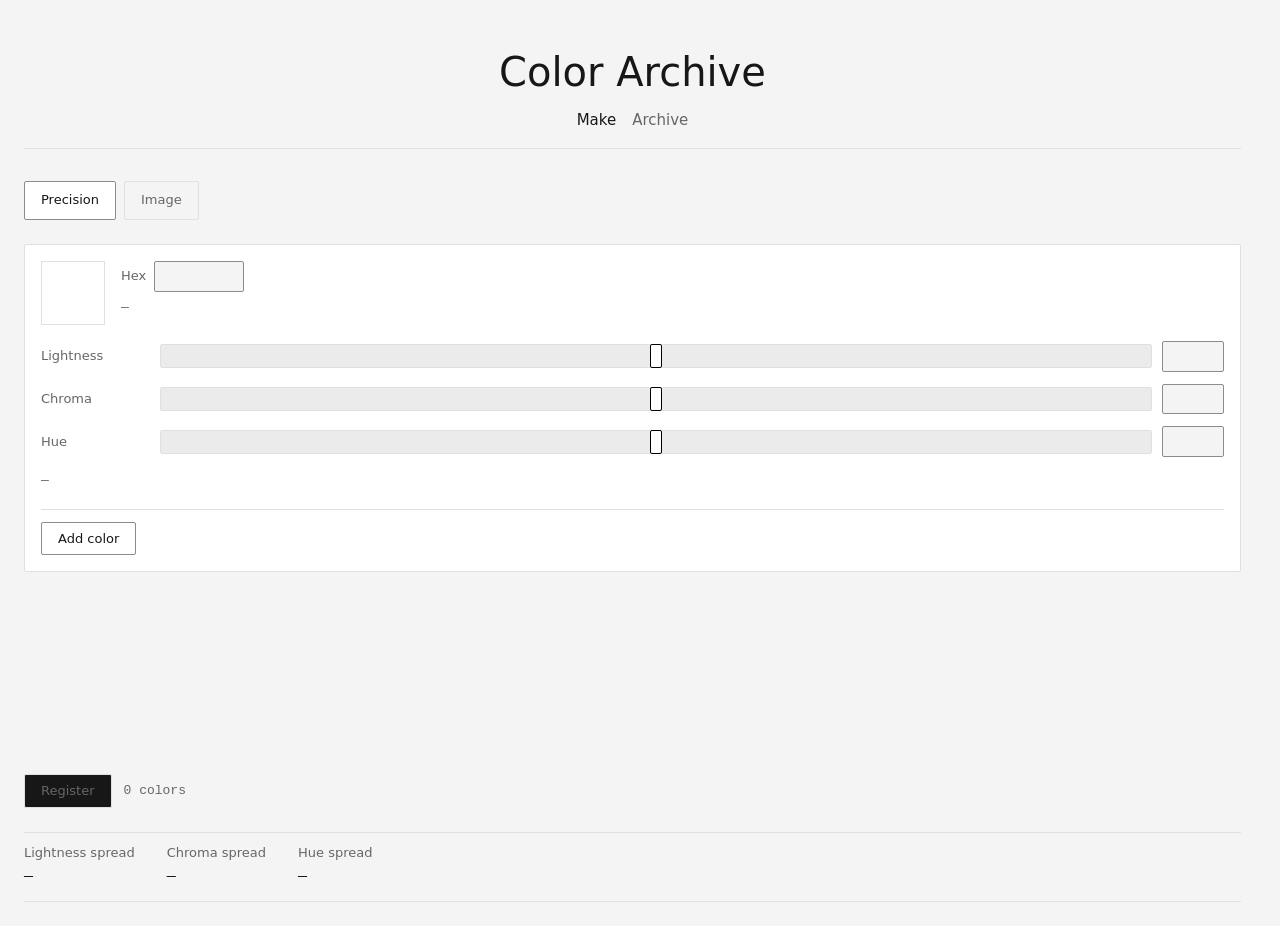
<file: index.html>
<!DOCTYPE html>
<html lang="en">
<head>
	<meta charset="utf-8">
	<meta name="viewport" content="width=device-width, initial-scale=1">

	<title>Make — Color Archive</title>

	<link rel="stylesheet" href="css/tokens.css">
	<link rel="stylesheet" href="css/base.css">
	<link rel="stylesheet" href="css/components.css">

	<!-- A classic script, deliberately not a module. Modules are blocked on
	     file://, so nothing that reports the problem can itself be a module —
	     the page would just stay blank. This one still runs there. -->
	<script>
		if (location.protocol === 'file:') {
			addEventListener('DOMContentLoaded', function () {
				document.body.insertAdjacentHTML('afterbegin',
					'<p class="banner">Opened straight from the file system, so none of ' +
					'the JavaScript ran \u2014 ES modules are blocked on file://. ' +
					'Right-click index.html in VS Code and choose <b>Open with Live Server</b>.</p>');
			});
		}
	</script>

	<script type="module" src="js/make.js"></script>
</head>

<body>

	<header class="topbar">
		<a class="brand" href="index.html">Color Archive</a>
		<nav class="nav">
			<a href="index.html" aria-current="page">Make</a>
			<a href="archive.html">Archive</a>
		</nav>
	</header>

	<main class="make">

		<!-- The screen reads top to bottom in the order the work happens:
		     choose where the color comes from, take one, and watch the palette
		     grow underneath. The tray used to sit above all of this, which put
		     the result before the thing that produces it and left the source
		     panels reading as an appendix to a palette that was still empty. -->

		<!-- ---------- modes: ways to get ONE color into the tray ----------
		     Not equal-weight tabs. Precision is the base surface; image is
		     called up briefly to fill a slot and then you come back. -->
		<div class="modes" role="group" aria-label="Color source">
			<button type="button" class="mode is-on" data-mode="picker" aria-pressed="true">Precision</button>
			<button type="button" class="mode" data-mode="image" aria-pressed="false">Image</button>
		</div>


		<!-- ---------- precision panel ---------- -->
		<section class="panel" id="pickerPanel">

			<div class="panel__preview">
				<div class="preview-swatch" id="preview"></div>
				<div class="panel__meta">
					<label class="field">
						<span class="label">Hex</span>
						<input class="input num" id="hex" type="text" spellcheck="false" size="9">
					</label>
					<p class="label num" id="oklchOut">—</p>
					<p class="label" id="editing"></p>
				</div>
			</div>

			<!-- OKLCh only. Sliders carry real color gradients: that is data
			     visualization, not UI color, so it is the one exception to
			     the achromatic rule. -->
			<div class="sliders">
				<div class="slider-row">
					<label class="label" for="sl">Lightness</label>
					<input class="slider" id="sl" type="range" min="0" max="1" step="0.001">
					<input class="input num input--sm" id="nl" type="number" min="0" max="1" step="0.001">
				</div>
				<div class="slider-row">
					<label class="label" for="sc">Chroma</label>
					<input class="slider" id="sc" type="range" min="0" max="0.37" step="0.001">
					<input class="input num input--sm" id="nc" type="number" min="0" max="0.37" step="0.001">
				</div>
				<div class="slider-row">
					<label class="label" for="sh">Hue</label>
					<input class="slider" id="sh" type="range" min="0" max="360" step="0.1">
					<input class="input num input--sm" id="nh" type="number" min="0" max="360" step="0.1">
				</div>
			</div>

			<div class="readouts">
				<p class="label num" id="contrast">—</p>
				<p class="label" id="gamut"></p>
			</div>

			<!-- Where the color was tuned is where it goes in. -->
			<div class="panel__actions">
				<button type="button" class="btn" id="add">Add color</button>
			</div>

		</section>


		<!-- ---------- image panel ----------
		     Filled in by js/extract.js when the mode is switched on.
		     The image is read in the browser and never uploaded or stored. -->
		<section class="panel is-hidden" id="imagePanel">
			<div class="file-row">
				<label class="btn" for="file">Choose photo</label>
				<input id="file" type="file" accept="image/*" capture="environment" class="visually-hidden">

				<!-- The one thing on this screen that has to be said rather
				     than found. Dropping a file leaves no mark on a page until
				     a file is already in the hand, so there is nothing to try:
				     without this line the whole gesture is invisible to anyone
				     who does not happen to guess at it. -->
				<span class="label">or drop one anywhere</span>

				<span class="label" id="fileHint">The photo stays in your browser. Nothing is uploaded.</span>
			</div>

			<div class="stage" id="stage">
				<canvas id="canvas"></canvas>
				<div class="candidates" id="candidates"></div>
				<canvas class="loupe" id="loupe" width="96" height="96"></canvas>
			</div>

			<!-- ---------- the same suggestions, off the photograph ----------
			     The rings mark where each color was found; these are what was
			     found. A color on a photograph is read through everything
			     around it, so the ring alone never quite tells you what you
			     are being offered — side by side and on a plain surface, it
			     does. Pressing either one takes the color. -->
			<div class="extracted" id="extracted" hidden>
				<p class="label">Suggested colors</p>
				<div class="extracted__row" id="extractedRow"></div>
			</div>
		</section>


		<!-- ---------- the tray: the palette being built ----------
		     Same unit width as a gallery card, so it grows one unit to the
		     right per color and already looks like what will hang on the wall.
		     No empty slots are drawn: six visible boxes read as homework.

		     Below the sources rather than above them: this is what they are
		     filling, and a color dropping in one row under the panel it came
		     from is the whole feedback that the press did anything. -->
		<section class="tray-area">
			<div class="tray" id="tray" aria-label="Palette being built"></div>

			<!-- Register lives here because it acts on the palette, not on a
			     color — and it is the last thing on the screen because it is the
			     last thing you do.

			     The count is the only standing text. What the tray is for, how a
			     color gets into it and how one comes out are all things the
			     controls themselves say by being pressed. The note beside it is
			     empty until a register fails, and says so here rather than
			     inside the precision panel, which is hidden half the time. -->
			<div class="tray-actions">
				<button type="button" class="btn btn--primary" id="register" disabled>Register</button>
				<span class="label num" id="trayCount">0 colors</span>
				<span class="label" id="registerNote" role="status"></span>
			</div>
		</section>


		<!-- ---------- spread: always visible, never collapsed ----------
		     Most of what makes a palette work is explained by these three
		     numbers, and no other tool shows them. Under the tray, because it
		     describes the tray. -->
		<section class="spread" id="spread">
			<div class="spread__item">
				<span class="label">Lightness spread</span>
				<span class="num" id="spreadL">—</span>
			</div>
			<div class="spread__item">
				<span class="label">Chroma spread</span>
				<span class="num" id="spreadC">—</span>
			</div>
			<div class="spread__item">
				<span class="label">Hue spread</span>
				<span class="num" id="spreadH">—</span>
			</div>

			<!-- The color just taken off a photograph, at the far end of the row
			     that describes the palette it landed in.

			     It used to have a row of its own under the image, which is a
			     whole band of the screen spent on one swatch and six characters.
			     This row was already half empty, and the two belong together
			     anyway: these numbers say what the palette is, and this says
			     what was last put into it.

			     Last rather than first, and pushed rather than placed. The three
			     numbers are always there and this comes and goes, so it takes
			     the slack at the right end and they never move under it.

			     A small chip now, not --lg. The large one was the only place a
			     picked color could be seen at any size; a press puts the color
			     straight into the tray these days, so what is needed here is a
			     mark saying which color, not a surface to judge it on. -->
			<div class="picked" id="picked" hidden>
				<span class="chip" id="pickedChip"></span>
				<div class="picked__meta">
					<span class="num" id="pickedHex"></span>
				</div>
			</div>
		</section>

	</main>

</body>
</html>
</file>
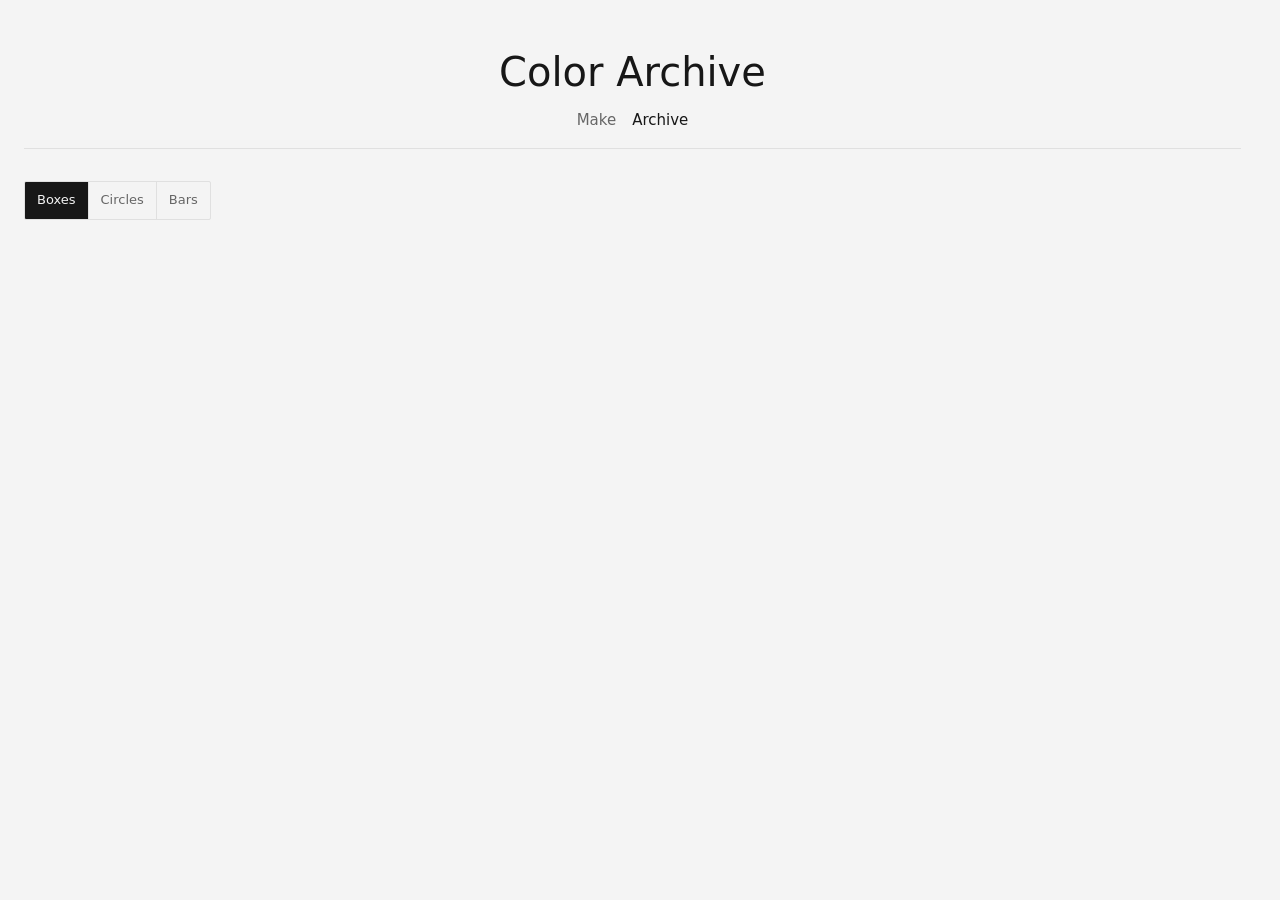
<file: archive.html>
<!DOCTYPE html>
<html lang="en">
<head>
	<meta charset="utf-8">
	<meta name="viewport" content="width=device-width, initial-scale=1">

	<title>Archive — Color Archive</title>

	<link rel="stylesheet" href="css/tokens.css">
	<link rel="stylesheet" href="css/base.css">
	<link rel="stylesheet" href="css/components.css">

	<!-- A classic script, deliberately not a module. Modules are blocked on
	     file://, so nothing that reports the problem can itself be a module —
	     the page would just stay blank. This one still runs there. -->
	<script>
		if (location.protocol === 'file:') {
			addEventListener('DOMContentLoaded', function () {
				document.body.insertAdjacentHTML('afterbegin',
					'<p class="banner">Opened straight from the file system, so none of ' +
					'the JavaScript ran \u2014 ES modules are blocked on file://. ' +
					'Right-click index.html in VS Code and choose <b>Open with Live Server</b>.</p>');
			});
		}
	</script>

	<script type="module" src="js/archive.js"></script>
</head>

<body>

	<header class="topbar">
		<a class="brand" href="index.html">Color Archive</a>
		<nav class="nav">
			<a href="index.html">Make</a>
			<a href="archive.html" aria-current="page">Archive</a>
		</nav>
	</header>

	<main>

		<div class="bar">
			<!-- Same palettes, three ways of looking. Not a filter: nothing is
			     hidden, so the archive never gets smaller by touching this. -->
			<div class="segmented" role="group" aria-label="View">
				<button type="button" class="seg" data-view="box" aria-pressed="true">Boxes</button>
				<button type="button" class="seg" data-view="circle" aria-pressed="false">Circles</button>
				<button type="button" class="seg" data-view="bar" aria-pressed="false">Bars</button>
			</div>

			<p class="label num" id="count" aria-live="polite"></p>
		</div>

		<div class="wall" id="wall"></div>

	</main>

</body>
</html>
</file>
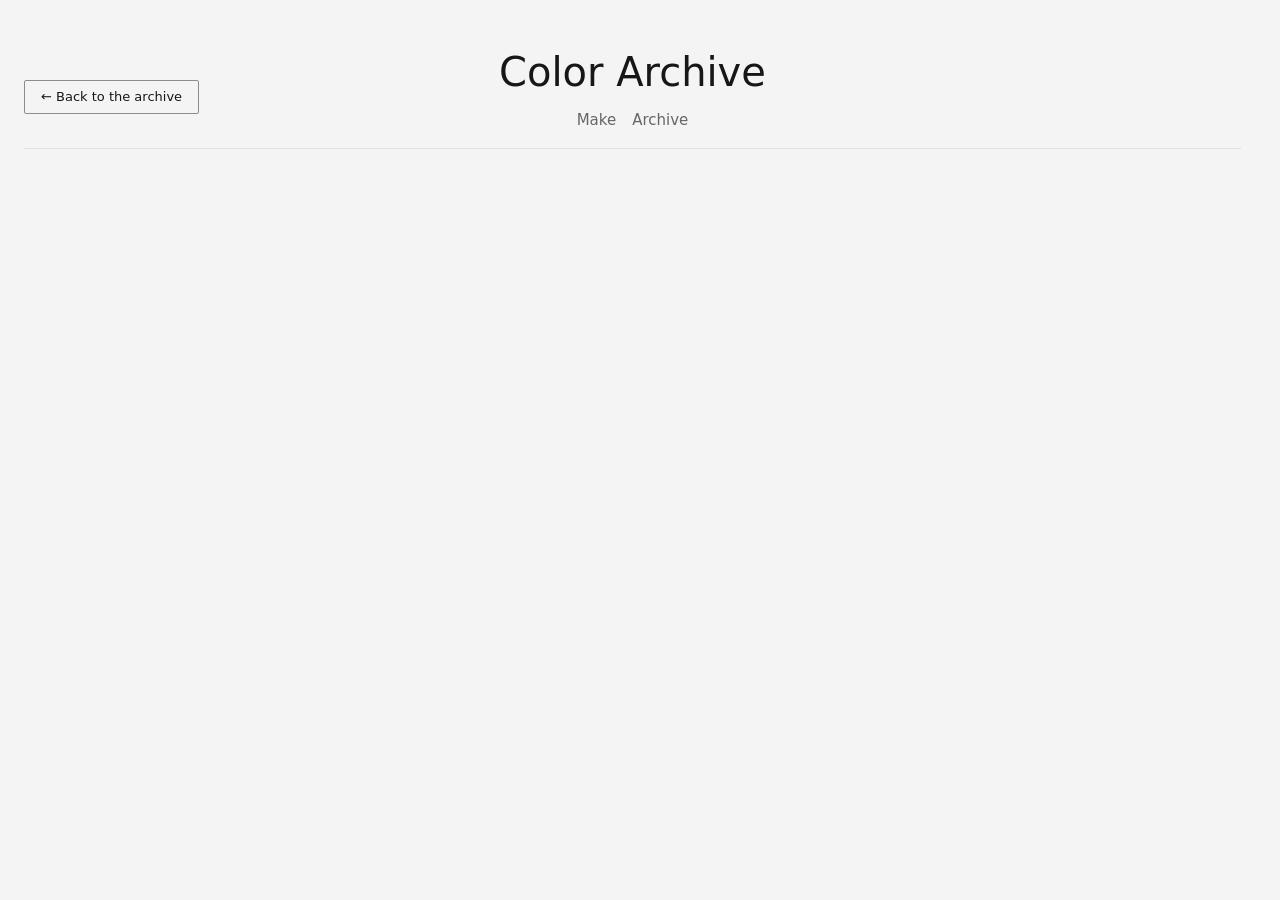
<file: palette.html>
<!DOCTYPE html>
<html lang="en">
<head>
	<meta charset="utf-8">
	<meta name="viewport" content="width=device-width, initial-scale=1">

	<title>Palette — Color Archive</title>

	<link rel="stylesheet" href="css/tokens.css">
	<link rel="stylesheet" href="css/base.css">
	<link rel="stylesheet" href="css/components.css">

	<!-- A classic script, deliberately not a module. Modules are blocked on
	     file://, so nothing that reports the problem can itself be a module —
	     the page would just stay blank. This one still runs there. -->
	<script>
		if (location.protocol === 'file:') {
			addEventListener('DOMContentLoaded', function () {
				document.body.insertAdjacentHTML('afterbegin',
					'<p class="banner">Opened straight from the file system, so none of ' +
					'the JavaScript ran \u2014 ES modules are blocked on file://. ' +
					'Right-click index.html in VS Code and choose <b>Open with Live Server</b>.</p>');
			});
		}
	</script>

	<script type="module" src="js/palette.js"></script>
</head>

<body>

	<header class="topbar">
		<a class="brand" href="index.html">Color Archive</a>

		<nav class="nav">
			<a href="index.html">Make</a>
			<a href="archive.html">Archive</a>
		</nav>

		<!-- A link, not history.back(): this page is arrived at from the
		     archive, from the make screen and from another palette's filter,
		     and going back should land in the archive from all three. Styled as
		     a control rather than a third nav item — it is the way out of this
		     page, not a third destination.

		     Held out of the masthead's own layout so the name and the
		     destinations stay centred on the page rather than centred on
		     whatever is left over beside this. -->
		<a class="btn back" href="archive.html">← Back to the archive</a>
	</header>

	<main class="detail" id="detail" hidden>

		<h1 class="title num" id="catalog">—</h1>

		<!-- Shown only when registering found this palette already catalogued
		     and sent the maker here instead of writing a second copy. -->
		<p class="label" id="twin" hidden>Already in the archive.</p>

		<!-- The palette and the one panel that takes the whole of it away, side
		     by side and centred as a pair. Everything in this row is the palette
		     itself; what its colors lead to is the panel below. -->
		<div class="detail-top">

			<!-- Shown large and stacked, so each color gets the full width
			     of the block. In small patches a color is contaminated by
			     its neighbours and reads as something it is not, so there
			     has to be a way to see it at size.

			     There is no list of hexes beside this any more. Every band
			     carries its own hex, RGB and CMYK, and opens far enough to
			     show them when the pointer reaches it — a value belongs to
			     a color, not to a row in a table next to it. -->
			<div class="palette-frame">

				<div class="bar-large" id="large"></div>

				<!-- The palette's own hexes, circling it. Decorative and
				     aria-hidden: it is the same handful of values repeated to
				     fill the track, and every one of them is already announced
				     by the band it came from. -->
				<div class="frame-track" id="track" aria-hidden="true"></div>

			</div>

			<!-- ---------- copy the whole palette ---------- -->
			<section class="panel">
				<p class="label">Copy the palette</p>
				<div class="copy-row">
					<button type="button" class="btn btn--quiet" data-format="array">Array</button>
					<button type="button" class="btn btn--quiet" data-format="css">CSS variables</button>
					<button type="button" class="btn btn--quiet" data-format="tailwind">Tailwind</button>
					<button type="button" class="btn btn--quiet" data-format="oklch">oklch()</button>
					<span class="label" id="copied" aria-live="polite"></span>
				</div>
				<pre class="code num" id="preview"></pre>

				<!-- ---------- copy one color ----------
				     The only place the three notations appear. The palette is
				     the picker: a band carries its hex and nothing else, and
				     choosing one brings its full reading here, where it stays
				     put and can be read without holding a pointer anywhere. -->
				<p class="label">Copy one color</p>
				<div class="code-grid num" id="single"></div>
			</section>

		</div>

		<!-- ---------- color filter: the heart of the product ----------
		     Always on the page, never revealed. Showing and hiding it made the
		     document jump the moment a color was clicked; standing waiting with
		     an invitation costs one panel of height and nothing moves. -->
		<section class="match-panel" id="matchPanel">

			<div class="bar">
				<div class="match-head">
					<span class="chip chip--lg is-hidden" id="matchChip"></span>
					<p class="label" id="matchCount"></p>
				</div>

				<label class="similarity">
					<span class="label">Similarity</span>
					<input type="range" id="threshold" class="slider slider--plain"
					       min="0" max="2" step="1" value="1">
					<span class="label num" id="thresholdLabel">default</span>
				</label>
			</div>

			<div class="wall" id="matches"></div>
		</section>

	</main>

	<p class="empty" id="missing" hidden>
		No palette with that id. <a href="archive.html">Back to the archive</a>.
	</p>

</body>
</html>
</file>
<file: css/tokens.css>
/* tokens.css — design system variables. No selectors but :root, no rules but custom properties. */

:root {
	/* achromatic — zero hue.
	 *
	 * The page is off-white rather than white, and a panel is white: a surface
	 * is always the lighter of the two, which is the same direction the dark
	 * theme lifts them. White is spent on the things that hold content instead
	 * of on the whole window.
	 *
	 * Still zero hue. A warm or cool white would put a tint behind every
	 * palette in the archive and quietly change how each one reads, and the
	 * only colored pixels here are supposed to be the user's. */
	--bg:            #f4f4f4;
	--surface:       #ffffff;
	--surface-sunk:  #ebebeb;
	/* Separates one area from another. Not a control boundary, so it is allowed
	   to be as quiet as it is — a panel is already told apart by being white in
	   front of the page. */
	--line:          #e0e0e0;

	/* The edge of a button or an input, which is a different job: it says where
	   a control begins, so WCAG asks 3:1 of it the way it asks 4.5 of text. The
	   old #c2c2c2 measured 1.78 and drew controls that were only really visible
	   by their labels. This clears 3 against the page and against a panel. */
	--line-strong:   #8c8c8c;

	/* 16.3 against the page, 17.9 against a panel. */
	--text:          #171717;

	/* Darker than it looks like it needs to be. Labels are 13px and sit on all
	   three surfaces, and at the old #757575 they measured 4.19 against the
	   page — passing on white but failing AA the moment the page stopped being
	   white. This clears 4.5 on page, panel and sunk alike. */
	--text-muted:    #666666;

	/* type */
	--font-ui:   ui-sans-serif, system-ui, -apple-system, "Segoe UI", sans-serif;
	--font-num:  "JetBrains Mono", ui-monospace, monospace;

	/* type scale — five sizes, two weights, no more.
	   --t5 has exactly one user: the name of the site. Everything else on every
	   screen is a label, a number or a title, and none of those is display type.
	   It is a token rather than a literal on .brand so the size still has a
	   place in the scale and can be answered for on a phone, below. */
	--t1: 11px;
	--t2: 13px;
	--t3: 15px;
	--t4: 20px;
	--t5: 40px;

	--w-regular: 400;
	--w-medium:  500;

	--lh-body:  1.6;
	--lh-label: 1.2;

	/* spacing — multiples of 4 only */
	--s1: 4px;  --s2: 8px;  --s3: 12px; --s4: 16px;
	--s5: 24px; --s6: 32px; --s7: 48px; --s8: 64px;

	/* corners */
	--r-swatch: 0;
	--r-ui:     2px;

	/* palette card unit width — one color is exactly one unit */
	--unit:        96px;

	/* The tray and the large view read this too, so a card, the thing being
	   built, and the thing on the detail page can never disagree in shape. */
	--card-height: 166px;

	/* page gutter; the mobile unit is derived from it */
	--page-pad: var(--s5);
}

/* On a phone a 6-color card must still fit, so the unit becomes a sixth of the
   usable width. Every ratio holds: a 2-color card is a third of a 6-color one,
   and a color is still exactly one unit wide. */
@media (max-width: 680px) {
	:root {
		--page-pad: var(--s4);
		--unit: calc((100vw - var(--s4) * 2) / 6);
		--card-height: 125px;

		/* Not because 40px overflows — measured, "Color Archive" comes to about
		   237px there and a 320px phone leaves 288 between the gutters. It fits,
		   and that is the problem: the name would span four fifths of the screen
		   and read as a banner rather than as the top of a page. At 32px it comes
		   to around 190 and the line still has air at both ends.

		   The only size in the scale that has to answer for the length of one
		   particular word, because it is the only one set as display type. */
		--t5: 32px;
	}
}

/* There is no dark theme. It is not an omission — the site is light whatever
   the system is set to, and on purpose.
 *
 * Everything here exists to let one palette be compared against another, and a
 * color does not survive the change: the same swatch reads lighter and more
 * saturated against #0d0d0d than against #f4f4f4, so two people looking at the
 * same catalog number were not seeing the same thing. A surround that follows
 * the viewer's operating system is a variable running through every judgement
 * the archive is for.
 *
 * White was the honest choice for that surround and this is one step off it,
 * far enough to let a panel be white in front of it and no further. */
</file>
<file: css/base.css>
/* base.css — reset, typography, page layout. Nothing component-specific. */

/* ---------- reset ---------- */

*,
*::before,
*::after {
	box-sizing: border-box;
}

body, h1, h2, h3, h4, p, figure, blockquote, dl, dd, ul, ol {
	margin: 0;
	padding: 0;
}

h1, h2, h3, h4 {
	font-size: inherit;
	font-weight: inherit;
}

ul, ol {
	list-style: none;
}

a {
	color: inherit;
	text-decoration: none;
}

img, canvas, svg {
	display: block;
	max-width: 100%;
}

button, input, select, textarea {
	font: inherit;
	color: inherit;
	background: none;
	border: 0;
	border-radius: 0;
}

button {
	cursor: pointer;
}


/* ---------- page ---------- */

html {
	/* Light, not "light dark". The tokens no longer follow the system, and left
	   at both this would hand the scrollbar, the similarity slider and every
	   other browser-drawn control to a dark operating system — dark furniture
	   on a light page. */
	color-scheme: light;
	-webkit-text-size-adjust: 100%;

	/* Keeps the scrollbar's width reserved whether or not one is showing. A
	   page that grows past the viewport otherwise narrows by the scrollbar
	   width the instant it does, and everything on screen jumps sideways. */
	scrollbar-gutter: stable;
}

body {
	background: var(--bg);
	color: var(--text);
	font-family: var(--font-ui);
	font-size: var(--t3);
	font-weight: var(--w-regular);
	line-height: var(--lh-body);
	padding: var(--page-pad);
}


/* ---------- type roles ---------- */

/* every number the user reads or compares: hex, OKLCh values, spread, catalog no. */
.num {
	font-family: var(--font-num);
	font-variant-numeric: tabular-nums;
}

.label {
	font-size: var(--t2);
	line-height: var(--lh-label);
	color: var(--text-muted);
}

.title {
	font-size: var(--t4);
	font-weight: var(--w-medium);
	line-height: var(--lh-label);
}


/* ---------- utilities ---------- */

/* Both of these need !important, and for the same reason: an author rule like
   `.panel { display: flex }` or `main { display: flex }` outranks the browser's
   own [hidden] rule and any later display value, so "hide this" would silently
   lose. Their entire job is to beat a component's display. */
.is-hidden,
[hidden] {
	display: none !important;
}

/* present to screen readers, absent on screen — used for the file input,
   which is triggered by its own <label> styled as a button */
.visually-hidden {
	position: absolute;
	width: 1px;
	height: 1px;
	margin: -1px;
	padding: 0;
	overflow: hidden;
	clip-path: inset(50%);
	white-space: nowrap;
}


/* ---------- quality floor ---------- */

:focus-visible {
	outline: 2px solid var(--text);
	outline-offset: 2px;
}

@media (prefers-reduced-motion: reduce) {
	*,
	*::before,
	*::after {
		animation-duration: 0.01ms !important;
		animation-iteration-count: 1 !important;
		transition-duration: 0.01ms !important;
		scroll-behavior: auto !important;
	}
}
</file>
<file: css/components.css>
/* components.css — cards, buttons, tray, panels.
 *
 * Two rules govern everything below:
 *
 *   No hue. Emphasis comes from inversion, state from lightness, weight,
 *   border and position. The only chromatic pixels are user data — swatches,
 *   chips, and the slider tracks, which are data visualization.
 *
 *   No shadows. Layers are separated with a 1px line. Where you see an inset
 *   ring it is a line drawn inside a color surface, not depth.
 */


/* ================= chrome ================= */

/* Configuration failures, stated on the page rather than only in the console.
   Weight and a heavy border carry the urgency — there is no red here, because
   a status color on this site would be a chromatic pixel that is not user data. */
.banner {
	padding: var(--s3) var(--s4);
	margin-bottom: var(--s5);

	font-size: var(--t2);
	font-weight: var(--w-medium);
	line-height: var(--lh-body);

	border: 2px solid var(--text);
	border-radius: var(--r-ui);
	background: var(--surface);
}

/* Stacked and centred: the name of the place, and under it the ways through
   it. A masthead rather than a toolbar — nothing here is a control, so nothing
   needs to sit where a hand expects a control to be, and the page below can
   start from the middle the way the palettes on it do. */
.topbar {
	position: relative;      /* the way out is placed against this */

	display: flex;
	flex-direction: column;
	align-items: center;
	gap: var(--s3);

	/* --s5, down from --s8. That 64px was doing the work of making a 20px name
	   read as a masthead rather than as the first line of the page; a 40px name
	   does that by itself, and the same gap under it then read as the title
	   having been pushed away from a window it was meant to sit at the top of.

	   With the page's own --page-pad above this, the name still begins 48px
	   down rather than against the edge. */
	padding-top: var(--s5);
	padding-bottom: var(--s4);

	margin-bottom: var(--s6);
	border-bottom: 1px solid var(--line);
}

/* --t5, and the only thing on the site set in it. At --t4 the name was merely
   the largest of several sizes in a row of text; at 40px it stops competing and
   becomes the masthead, which is what a name at the top of a page is for.

   The line-height is stated rather than inherited. Body copy runs at 1.6 to be
   read in paragraphs, and a single 40px word given 1.6 carries 24px of empty
   line box around it — most of the air above this name was inside the letters'
   own line, not in the padding above them, and no amount of trimming the
   masthead's padding would have reached it. */
.brand {
	font-size: var(--t5);
	font-weight: var(--w-medium);
	line-height: var(--lh-label);
}

/* --t3, well under the name now and one step over --t2. Under the title rather
   than tucked into a corner, the destinations are half of what the masthead is
   for, and 13px read as a footnote to it.

   The name leads by size alone at this point; the weight it keeps is what tells
   it from the title on a detail page, not from these. */
.nav {
	display: flex;
	gap: var(--s4);
	font-size: var(--t3);
	color: var(--text-muted);
}

/* The way out of the detail page, at the left edge of the masthead.
 *
 * Taken out of the flow rather than made the first item in it. The name and the
 * destinations are centred on the page, and anything sharing their line pushes
 * that centre off to one side — the title would sit wherever this button left
 * room for it, and move again the moment the wording changed.
 *
 * Lifted by --s2 so its middle sits on the line of the name rather than its
 * top edge, the button being the taller of the two. */
.back {
	position: absolute;
	left: 0;
	top: calc(var(--s8) - var(--s2));
}

/* Below this the button and the centred name would be reaching for the same
   space, so it stops holding the edge and takes a line of its own. */
@media (max-width: 680px) {
	.back {
		position: static;
		align-self: flex-start;
	}
}

/* the current page is stated by weight and color, never by an accent */
.nav a[aria-current='page'] {
	color: var(--text);
	font-weight: var(--w-medium);
}

.bar {
	display: flex;
	flex-wrap: wrap;
	gap: var(--s4);
	align-items: center;
	justify-content: space-between;
	margin-bottom: var(--s4);
}

main {
	display: flex;
	flex-direction: column;
	gap: var(--s6);
}


/* ================= wall and card ================= */

.wall {
	display: flex;
	flex-wrap: wrap;

	/* Cards carry no border — the color is the edge — so the blank between
	   them is the only thing telling one palette from the next. Two neighbours
	   ending and starting on similar colors have to read as two palettes on
	   nothing but this gap, which is why it is this large.

	   One value for all three views: the separation problem is identical in
	   each, and a per-view gap is one more pair of numbers to keep in step. */
	gap: var(--s7);

	/* pack rows to the top; without this, wrapped rows stretch to fill */
	align-content: flex-start;

	/* never justify-content: space-between — spreading cards would make width
	   stop meaning color count. The ragged right edge is the design. */
}

.card {
	display: flex;

	/* --n = color count, set per card. Width is the data. */
	width: calc(var(--n) * var(--unit));
	height: var(--card-height);

	/* Color count has no ceiling, so a palette can ask for more width than the
	   page has. Capping is the lesser loss: past this point a color is thinner
	   than a unit and width stops being countable, but the alternative is the
	   whole site scrolling sideways. */
	max-width: 100%;

	border-radius: var(--r-swatch);
	overflow: hidden;

	/* no border: the color is the edge */
}

/* One color is one unit. Every swatch grows by the same amount from a zero
   basis, so a card of n colors divides into n equal parts and a chip is the
   same width in a 2-color card as in a 6-color one. Width still means color
   count; nothing inside the card carries information of its own. */
.swatch {
	flex: 1 0 0;
	border-radius: var(--r-swatch);
	position: relative;      /* anchors the remove control in the tray */
}

/* Fills the swatch so the whole color area selects it, and stays transparent
   so it never covers the color it is standing on. */
.swatch__select {
	position: absolute;
	inset: 0;
	width: 100%;
	height: 100%;
	cursor: grab;

	/* pan-y hands vertical scrolling back to the browser while keeping
	   horizontal movement for the reorder. Without it a touch drag scrolls
	   the page instead of moving the color. */
	touch-action: pan-y;
}

.tray:active .swatch__select {
	cursor: grabbing;
}

/* Appears on hover in the top-right corner of the color it removes. Hidden by
   opacity rather than display so it stays reachable by keyboard — display:none
   would make it unfocusable, and :focus-within could then never fire. */
.swatch__remove {
	position: absolute;
	top: var(--s1);
	right: var(--s1);

	display: grid;
	place-items: center;
	width: var(--s5);
	height: var(--s5);

	font-size: var(--t2);
	line-height: 1;

	/* a control, not a color surface: 2px corners, and achromatic so it reads
	   on top of any color the user has chosen */
	background: var(--bg);
	color: var(--text);
	border: 1px solid var(--text);
	border-radius: var(--r-ui);

	opacity: 0;
	pointer-events: none;
}

.swatch:hover .swatch__remove,
.swatch__remove:focus-visible {
	opacity: 1;
	pointer-events: auto;
}


/* ---------- wall views ----------
 *
 * Three ways of drawing the SAME markup. Nothing below is produced by JS: the
 * card renderer emits one structure and the shape chosen for the site decides
 * how it reads, so switching views cannot drift from what is on the wall.
 *
 * Answered off the root element rather than off a class on the wall, because
 * the choice is no longer the wall's. Every wall on the site follows it — the
 * archive, and the palettes a color leads to on the detail page — and so does
 * everything else built out of the same shape.
 *
 * Boxes is the canonical view and the default. It is the only one where width
 * means color count, which is the premise the rest of the site is built on.
 * The other two set that premise aside on purpose — in them the count is read
 * off the number of circles or segments instead.
 */

/* --- circles: colors as overlapping dots --- */

[data-view='circle'] .wall {
	--dot: 144px;
}

[data-view='circle'] .card {
	width: auto;
	max-width: 100%;
	height: auto;
	overflow: visible;      /* the box view clips; circles must not be cut */
	align-items: center;

	/* Circles are a fixed size and do not shrink, so a long palette has to
	   wrap onto a second line rather than run off the page. */
	flex-wrap: wrap;
	row-gap: var(--s2);
}

[data-view='circle'] .wall .swatch {
	flex: none;
	width: var(--dot);
	height: var(--dot);
	border-radius: 50%;

	/* Each circle sits partly on the one before it. Later siblings paint on
	   top, so the overlap reads left to right in palette order.

	   No ring around the circles. A 1px stroke in the page background was
	   separating them, but on a dark theme that stroke is near-black, and at
	   every overlap it read as a slot of empty page cutting through the color.
	   Colors meet flush here like everywhere else; where two neighbours are
	   close enough to merge, that is the palette telling the truth. */
	margin-left: calc(var(--dot) * -0.3);
}

[data-view='circle'] .wall .swatch:first-child {
	margin-left: 0;
}

/* --- bars: one color per full-width line ---
 *
 * A palette is a stack of lines, one per color, meeting flush. Palettes are
 * told apart by the blank between them, not by any rule or border.
 *
 * Width is the same for everything here, so count is carried by height
 * instead: a 6-color palette is three times the block a 2-color one is. The
 * box view's premise, rotated ninety degrees.
 */

[data-view='bar'] .wall {
	--bar: 20px;

	flex-direction: column;
	flex-wrap: nowrap;      /* gap comes from .wall — it IS the separator here */
}

[data-view='bar'] .card {
	flex-direction: column;
	width: 100%;
	height: auto;
}

[data-view='bar'] .wall .swatch {
	flex: none;
	width: 100%;
	height: var(--bar);
}

@media (max-width: 680px) {
	/* A phone cannot take the desktop dot: with a 30% overlap a 6-color
	   palette spans 4.5 dots, so anything larger than this pushes the widest
	   palettes off-screen and the page scrolls sideways. Derived rather than
	   guessed, the same way --unit is on mobile. */
	[data-view='circle'] .wall { --dot: calc((100vw - var(--s4) * 2) / 4.5); }
	[data-view='bar'] .wall { --bar: 16px; }
}

/* Hover changes the cursor and nothing else. No lift, no scale: on a screen
   built for comparing colors, movement is interference. */

/* A selected swatch is marked with two inset hairlines, white then black, so
   the mark is legible on any color without introducing a hue of its own. */
.swatch.is-selected {
	box-shadow: inset 0 0 0 2px #fff, inset 0 0 0 4px #000;
}

.chip {
	display: inline-block;
	width: var(--s5);
	height: var(--s5);
	border-radius: var(--r-swatch);
	border: 1px solid var(--line);
	flex: none;
}

.chip--lg {
	width: var(--s7);
	height: var(--s7);
}

.empty {
	color: var(--text-muted);
	font-size: var(--t2);
	max-width: 46ch;
}

.empty a {
	color: var(--text);
	text-decoration: underline;
	text-underline-offset: 2px;
}


/* ================= controls ================= */

.btn {
	display: inline-block;
	padding: var(--s2) var(--s4);
	font-size: var(--t2);
	line-height: var(--lh-label);

	border: 1px solid var(--line-strong);
	border-radius: var(--r-ui);
	background: none;
	color: var(--text);
}

/* Emphasis by inversion, not by hue. */
.btn--primary {
	background: var(--text);
	color: var(--bg);
	border-color: var(--text);
}

.btn--quiet {
	border-color: var(--line);
	color: var(--text-muted);
}

/* Disabled reads as a weaker line and weaker text, not as reduced opacity —
   opacity fades a real color into a fake one. */
.btn:disabled {
	color: var(--text-muted);
	border-color: var(--line);
	cursor: not-allowed;
}

.segmented {
	display: flex;
	border: 1px solid var(--line);
	border-radius: var(--r-ui);
	overflow: hidden;
}

.seg {
	padding: var(--s2) var(--s3);
	font-size: var(--t2);
	color: var(--text-muted);
	border-right: 1px solid var(--line);
}

.seg:last-child {
	border-right: 0;
}

.seg[aria-pressed='true'] {
	background: var(--text);
	color: var(--bg);
}

.input {
	padding: var(--s1) var(--s2);
	border: 1px solid var(--line-strong);
	border-radius: var(--r-ui);
	background: var(--bg);
	font-size: var(--t2);
}

.input--sm {
	width: 8ch;
	text-align: right;
}


/* ---------- sliders ----------
   The track carries a real color gradient, painted inline by make.js. That is
   data visualization — it shows the consequence of moving the handle — so it
   is the one place chromatic pixels are not user data. The handle itself stays
   achromatic: a white bar outlined in black, legible over any track color. */

.slider {
	appearance: none;
	-webkit-appearance: none;
	width: 100%;
	height: var(--s5);

	border: 1px solid var(--line);
	border-radius: var(--r-ui);
	background: var(--surface-sunk);
	cursor: pointer;
}

.slider--plain {
	height: var(--s4);
}

.slider::-webkit-slider-thumb {
	appearance: none;
	-webkit-appearance: none;
	width: var(--s3);
	height: var(--s5);
	background: #fff;
	border: 1px solid #000;
	border-radius: var(--r-ui);
}

.slider::-moz-range-thumb {
	width: var(--s3);
	height: var(--s5);
	background: #fff;
	border: 1px solid #000;
	border-radius: var(--r-ui);
}

.slider--plain::-webkit-slider-thumb { height: var(--s4); }
.slider--plain::-moz-range-thumb { height: var(--s4); }


/* ================= panels ================= */

.panel {
	display: flex;
	flex-direction: column;
	gap: var(--s4);

	padding: var(--s4);
	border: 1px solid var(--line);
	border-radius: var(--r-ui);
	background: var(--surface);
}

.panel__preview {
	display: flex;
	gap: var(--s4);
	align-items: flex-start;
}

.preview-swatch {
	width: var(--s8);
	height: var(--s8);
	border-radius: var(--r-swatch);
	border: 1px solid var(--line);
	flex: none;
}

.panel__meta {
	display: flex;
	flex-direction: column;
	gap: var(--s2);
}

.field {
	display: flex;
	gap: var(--s2);
	align-items: center;
}

/* A label-and-input pair with its submit button on the same line, wrapping
   together on narrow screens rather than stranding the button. */
.field-row {
	display: flex;
	gap: var(--s3);
	align-items: center;
	flex-wrap: wrap;
}

.sliders {
	display: flex;
	flex-direction: column;
	gap: var(--s3);
}

.slider-row {
	display: grid;
	grid-template-columns: 7em 1fr auto;
	gap: var(--s3);
	align-items: center;
}

.readouts {
	display: flex;
	flex-direction: column;
	gap: var(--s1);
}

/* The commit row of a panel. Both modes end this way, so Add is always the
   last thing under the controls that produced the color. */
.panel__actions {
	display: flex;
	gap: var(--s3);
	align-items: center;
	flex-wrap: wrap;

	padding-top: var(--s3);
	border-top: 1px solid var(--line);
}


/* ================= make screen ================= */

.make {
	gap: var(--s5);
}

.tray-area {
	display: flex;
	flex-direction: column;
	gap: var(--s3);
	align-items: flex-start;
}

/* Same unit and height as a gallery card, so what is in the tray is literally
   what will hang on the wall. One of only two animations in the project: the
   tray grows one unit to the right as a color is added. */
.tray {
	display: flex;
	width: calc(var(--n) * var(--unit));
	max-width: 100%;         /* same cap as a card, for the same reason */
	height: var(--card-height);
	border-radius: var(--r-swatch);
	overflow: hidden;

	transition: width 120ms ease-out;
}

/* Wraps, because #registerNote can carry a whole sentence when a register
   fails. Unwrapped, that sentence pushed the row past the page on a phone and
   the message that was meant to be read went off the right edge. */
.tray-actions {
	display: flex;
	gap: var(--s3);
	align-items: center;
	flex-wrap: wrap;
}

/* Always visible. Most of what makes a palette work is explained by these
   three numbers, and no other tool shows them, so they are never collapsed. */
.spread {
	display: flex;
	flex-wrap: wrap;
	gap: var(--s6);

	padding: var(--s3) 0;
	border-block: 1px solid var(--line);
}

.spread__item {
	display: flex;
	flex-direction: column;
	gap: var(--s1);
}

/* Modes are not equal-weight tabs: precision is the base surface and the
   others are called up briefly, so the off state stays quiet. */
.modes {
	display: flex;
	gap: var(--s2);
}

.mode {
	padding: var(--s2) var(--s4);
	font-size: var(--t2);
	color: var(--text-muted);
	border: 1px solid var(--line);
	border-radius: var(--r-ui);
}

.mode.is-on {
	color: var(--text);
	font-weight: var(--w-medium);
	border-color: var(--line-strong);
	background: var(--surface);
}

/* ================= image mode ================= */

.file-row {
	display: flex;
	gap: var(--s3);
	align-items: center;
	flex-wrap: wrap;
}

/* The stage must be exactly as wide as the canvas, or the percentage-positioned
   overlay spreads across empty space beside the image.

   `display: inline-block` does NOT do it here: #imagePanel is a flex container,
   and flex blockifies its children, so the value is thrown away. What actually
   shrinks a flex item to its content is align-self — the default is stretch,
   which is what was filling the column.

   The border lives here, not on the canvas: an absolutely positioned child
   resolves against the PADDING box, so with the border on the stage the overlay
   starts where the image pixels start. On the canvas it would offset every
   point by the border width. */
/* While a file is being carried over the page. No overlay and no instructions:
   a line drawn round the screen for as long as something is actually in the
   hand says the page will take it, and says nothing at any other time.

   Offset by less than the page gutter, so the line has room to sit outside the
   content without being cut off at the edge of the window. */
.make.is-dropping {
	outline: 2px solid var(--text);
	outline-offset: var(--s3);
}

.stage {
	position: relative;
	display: none;
	align-self: center;
	width: fit-content;
	max-width: 100%;
	line-height: 0;          /* kills the inline-gap under the canvas */
	border: 1px solid var(--line);
}

.stage.has-image {
	display: block;
}

/* Capped on height as well as width. Width alone leaves a tall photograph at
   the full height of the canvas behind it — up to MAX_EDGE, which is 900px —
   and the picker, the tray and everything else on the screen ends up below the
   fold of a portrait snapshot.

   Four card-heights rather than a literal, so the stage stays in proportion
   with the rest of the site and comes down with it on a phone. Both maxima on
   a replaced element keep the aspect ratio, so the width follows on its own,
   and the overlay is measured off the canvas by a ResizeObserver — see
   syncOverlay() in extract.js — so the marks follow too. */
.stage canvas#canvas {
	display: block;
	max-width: 100%;
	max-height: calc(var(--card-height) * 4);
	height: auto;
	cursor: crosshair;
}

/* Size comes from JS, measured off the canvas itself — see syncOverlay() in
   extract.js. Anchoring to the canvas rather than to the stage means no
   ancestor's layout can knock the markers out of alignment again. */
.candidates {
	position: absolute;
	top: 0;
	left: 0;
	pointer-events: none;
}

/* A hint layer, not a button: these mark where a color could come from and
   wait. The ring is white over black so it reads on any photo. */
.candidate {
	position: absolute;
	width: var(--s5);
	height: var(--s5);
	transform: translate(-50%, -50%);

	border: 2px solid #fff;
	border-radius: 50%;
	box-shadow: 0 0 0 1px #000;
	pointer-events: auto;
}

/* The taken one reads as taken: it grows, and the ring inverts to black over
   white. Size and inversion, no hue — the dot's fill is the color itself and
   must not compete with a state color. */
.candidate.is-picked {
	width: var(--s6);
	height: var(--s6);
	border-color: #000;
	box-shadow: 0 0 0 2px #fff;
}

/* Where the color actually came from. A crosshair rather than a filled dot,
   because a filled mark would cover the pixels it is pointing at. */
.pick-marker {
	position: absolute;
	width: var(--s6);
	height: var(--s6);
	transform: translate(-50%, -50%);
	pointer-events: none;

	background:
		linear-gradient(#fff, #fff) center / 100% 1px no-repeat,
		linear-gradient(#fff, #fff) center / 1px 100% no-repeat;
	outline: 1px solid #000;
	outline-offset: -1px;
}

/* The suggestions lifted off the photograph. Centred on the stage, so the row
   reads as belonging to the image above it rather than to the panel. */
.extracted {
	display: flex;
	flex-direction: column;
	gap: var(--s2);
	align-self: center;
	max-width: 100%;
}

.extracted__row {
	display: flex;
	flex-wrap: wrap;
	gap: var(--s2);
}

/* A wide, shallow band, where the marks on the image are round. The ring says
   where; this says what — and a flat run of the color on a plain surface is
   the only way to see it without the photograph underneath arguing with it.

   Two units wide and half a card tall — both taken from the grid the archive
   is drawn on, so they grow and shrink with everything else rather than being
   two numbers of their own.

   Big enough to be judged, which is the whole reason they were lifted off the
   photograph. A color read in a thin strip is read mostly through whatever it
   is next to; given some area it starts to be itself, and the choice between
   these seven stops being a guess.

   Still wider than it is tall. Height is what the tray and the cards use to
   mean a palette, and these are candidates for one rather than one yet. */
.extract {
	width: calc(var(--unit) * 2);
	height: calc(var(--card-height) / 2);
	border: 1px solid var(--line);
}

/* Taken. Two inset hairlines, white then black — the same mark a chosen color
   carries everywhere else on the site, legible on any color and bringing no
   hue of its own, and now at the same weight as everywhere else: the band has
   the depth to hold it. */
.extract.is-picked {
	box-shadow: inset 0 0 0 2px #fff, inset 0 0 0 4px #000;
}

/* --- the suggestions, in the shape the site is in ---
 *
 * The rings on the photograph stay rings whatever is chosen: they are pins in a
 * map, not colors. What changes is the row underneath, which is the colors.
 *
 * Boxes are the resting form and are written above.
 */

/* Circles, lying on each other the way a palette does on the wall. No ring
   around them, for the same reason there is none there: a stroke in the page
   colour cuts a slot of empty page through wherever two meet. */
[data-view='circle'] .extract {
	width: calc(var(--card-height) / 2);     /* as wide as it is tall */
	border: 0;
	border-radius: 50%;
	margin-left: calc(var(--card-height) / 2 * -0.3);
}

[data-view='circle'] .extract:first-child {
	margin-left: 0;
}

[data-view='circle'] .extracted__row {
	gap: 0;                                  /* the overlap is the spacing */
}

/* One length of color across the panel, not seven samples in a row. The pieces
   still exist — each is what takes its own color when pressed — but they meet
   without a gap and each is painted as the blend into the next, so what is
   there to see is a bar and what is there to press is still a color.
 *
 * nowrap because a bar that wraps is two bars. Each piece gives up its width
 * and shares the row instead, so seven or two, the bar is the same length. */
[data-view='bar'] .extracted {
	align-self: stretch;
}

[data-view='bar'] .extracted__row {
	flex-wrap: nowrap;
	gap: 0;
}

[data-view='bar'] .extract {
	flex: 1 1 0;
	width: auto;
	min-width: 0;
	border: 0;
}

/* Sits at the end of the .spread row now, not in a band of its own under the
   image, so the rule that separated it from the panel above goes with it — the
   row already has a border on each side and a second one inside it would cut
   the row in two.

   margin-left: auto is what keeps the three spread numbers still. Laid out
   normally, a block that appears on the first pick and disappears on the next
   image would shove them left and right under the reader; taking the slack
   instead means it grows into space nothing else wanted. */
.picked {
	display: flex;
	gap: var(--s3);
	align-items: center;
	flex-wrap: wrap;

	margin-left: auto;
}

/* Once the row wraps, this is alone on its own line and there is no slack left
   to take — auto then pushes it hard against the right edge, reading as
   something that fell off the row rather than the end of it. */
@media (max-width: 680px) {
	.picked {
		margin-left: 0;
	}
}

/* No margin-right: auto any more. It was there to push an Add button to the far
   end of the row; with the press on the photograph doing the adding, there is
   nothing to its right to push away from, and the hex reads better sitting
   against the chip it belongs to than stretched across the panel. */
.picked__meta {
	display: flex;
	flex-direction: column;
	gap: var(--s1);
}

.loupe {
	position: absolute;
	top: 0;
	left: 0;
	display: none;

	width: var(--s8);
	height: var(--s8);
	margin: calc(var(--s8) / -2);

	border: 1px solid var(--line-strong);
	pointer-events: none;
}

.loupe.is-on {
	display: block;
}


/* ================= detail ================= */

.detail {
	gap: var(--s5);
}

/* --- the frame, and the border made of text ---
 *
 * The palette's border is not a line. It is the palette's own hex codes,
 * written end to end without a break and travelling round a rounded rectangle,
 * so the whole ring is one stream circling the color it describes.
 *
 * Drawn as text on an SVG path rather than as four strips of HTML, one per
 * side. Four strips can only meet at a corner; they cannot turn one. On a path
 * the renderer places and rotates every glyph itself, so the line goes round
 * the corners as one line and the ring has no joins in it at all.
 *
 * Not meant to be read. A code turns on its side down the edges and passes
 * upside down along the bottom, which is what it costs for the line to be
 * continuous rather than a row of separate labels.
 *
 * The frame is five units wide and the gutter is --s7 on each side, which
 * leaves the palette itself exactly four: it is still read at the width the
 * wall showed it at, and the border it has acquired is spare width, not width
 * taken off the color.
 */
.palette-frame {
	--frame-pad: var(--s7);

	/* How far in from the frame's edge the rail runs, and so — the gutter being
	   what it is — how much air stands between the text and the color. Not the
	   middle of the gutter: the ring belongs to the page around the palette
	   rather than to the palette, so it sits nearer the outside and leaves the
	   larger share of the gap on the inside.

	   The glyphs straddle the rail, half in and half out, which is about 7px
	   either way at this size — comfortably inside this. */
	--rail-inset: var(--s3);

	/* How hard the corners turn. Big enough to read as a curve rather than a
	   chamfer, and well inside the gutter, so a rounded corner never leans into
	   the palette or off the frame. JS reads this to build the path. */
	--rail-radius: var(--s6);

	position: relative;
	padding: var(--frame-pad);
}

/* The whole frame, not the gutter. The rail is inset within it instead, which
   leaves the glyphs — which straddle the path, half in and half out — room on
   both sides rather than being cropped by the edge of their own container. */
.frame-track {
	position: absolute;
	inset: 0;
	pointer-events: none;
}

.frame-track svg {
	width: 100%;
	height: 100%;

	/* An SVG clips to its own viewport by default. The ring is drawn on a rail
	   inset a little way in from the edge, but what is drawn on that rail
	   straddles it — a circle reaches half its width to either side, which is
	   further out than the rail is in. Left to clip, every circle came back
	   with its outer edge shaved flat. There is nothing out there to protect:
	   the gutter to the panel beside it is wider than the overhang. */
	overflow: visible;
}

/* One stroke of the ring — one color's share of it, dashed so it shows a piece
   in every n and phased into its own slot by the delay below.
 *
 * That delay is not decoration. Running the same animation from the same place
 * but starting each copy a fraction of a cycle earlier IS the phase: a head
 * start in time is a head start along the path, so the pieces sit one after
 * another and stay that way for as long as they travel. One set of keyframes
 * does the placing and the moving both.
 *
 * Under reduced motion base.css collapses this to nothing, which parks every
 * stroke at --travel — exactly one period along, which is the picture it
 * started from. The ring stands still and stays whole. */
.ring-run {
	animation: ring var(--lap) linear infinite;
	animation-delay: calc(var(--i) / var(--n) * var(--lap) * -1);
}

@keyframes ring {
	to { stroke-dashoffset: var(--travel); }
}

/* Stacked, one color per full-width band, inside a block of fixed height.
   Every palette gets the same sized block, so moving from a 2-color to a
   9-color palette does not resize the page around it.

   The swatches inherit flex: 1 0 0 from .swatch and so divide that height
   equally. The consequence is deliberate: with many colors each band gets
   thinner, because the panel is what is being held constant here rather than
   the size of an individual color.

   The height is derived from the card rather than written as a literal, so the
   large view stays in proportion with the wall and follows it down on mobile.
   Width is set by the row it sits in — see .detail-top. */
.bar-large {
	display: flex;
	flex-direction: column;
	height: calc(var(--card-height) * 3);
	border-radius: var(--r-swatch);
	overflow: hidden;
}

/* --- the codes, and the band unfolding to make room for them ---
 *
 * The numbers are printed on the color itself. A palette is not a set of
 * colors and a separate table of values; it is colors that have values, and
 * the moment those are in two columns the reader is doing joins by eye.
 *
 * At rest the field is unchanged — colors and nothing else. The codes are
 * there but flat against the band, and only the band under the pointer opens
 * far enough to read them.
 */

.bar-large .swatch {
	overflow: hidden;         /* the closed bands crop their own codes */
	transition: flex-grow 160ms ease-out;
}

/* Three grow units against the one every other band keeps, so the open band
   takes 3/(n+2) of the field. Written as a ratio rather than a height because
   the field is fixed and the color count is not: nine colors open to less than
   three do, which is the same bargain .bar-large already makes at rest.

   The floor to clear is only a line of text now, so any ratio above 1 would
   do. Three is kept for the gesture rather than the fit: it is the amount of
   movement that reads as a band opening.

   The total never changes, so nothing below the palette moves while the
   pointer travels over it. The cost is that a band in the middle opens upward
   as well as down — the ones above it give up height too. The alternative is a
   field that grows, and a Copy panel that walks down the page under the
   cursor. */
.bar-large .swatch:hover,
.bar-large .swatch:focus-visible {
	flex-grow: 3;
}

.swatch-hex {
	position: absolute;
	top: var(--s3);
	left: var(--s4);
	right: var(--s4);

	font-size: var(--t2);
	line-height: var(--lh-label);
	text-align: left;
	white-space: nowrap;

	/* Selectable, so the number can be taken by dragging across it as well as
	   by the panel's copy control. A button normally refuses both — it will not
	   let its own text be selected, and pointer-events: none here would keep
	   the text out of hit testing entirely, which is the same refusal by
	   another route.

	   Nothing is lost by leaving it live: a press on the label reaches the band
	   underneath and does what the band does. Only a drag is treated
	   differently, and that is handled where the click is read. */
	user-select: text;
	-webkit-user-select: text;

	opacity: 0;
	transition: opacity 120ms ease-out;
}

/* The three notations side by side, a column each — a specification for one
   color rather than a list of three ways of saying it. Read across for what
   the color is; read down a column for the numbers that make it up.

   Three columns of one fixed width, not three sized to their contents. Left on
   auto the hex column came out half as wide again as the other two — it holds
   seven characters against their four — and since a gap is measured from where
   the column ends rather than from where its text does, the space after "HEX"
   read as half as much again as the space after "RGB". Equal columns are what
   make an equal gap look equal.

   Stated in ch because this is set in the mono face, where a character is a
   fixed width and seven of them is exactly the hex.

   justify-content: start holds the three together at the left of the panel
   rather than spreading them across it. */
.code-grid {
	display: grid;
	grid-template-columns: repeat(3, 7ch);
	justify-content: start;
	align-items: start;
	gap: var(--s7);

	font-size: var(--t2);
	line-height: var(--lh-label);
	text-align: left;

	/* A value never breaks across lines part-way through itself. */
	white-space: nowrap;
}

.code-set {
	display: flex;
	flex-direction: column;
	gap: var(--s1);
}

/* Channel and number, one line each. RGB is three numbers and CMYK four, and
   run together they have to be counted through to find the one being looked
   for — a letter in front of each ends that. */
.code-values {
	display: grid;
	grid-template-columns: auto auto;
	align-items: baseline;
	gap: var(--s1) var(--s2);
}

/* The letter is the quieter half: the number is what is being read, the letter
   only says which one it is. */
.code-channel {
	color: var(--text-muted);
}

/* The hex has no channels to name, so it takes the whole width rather than
   sitting in the number column with a gap where a letter would go. */
.code-whole {
	grid-column: span 2;
}

.bar-large .swatch:hover .swatch-hex,
.bar-large .swatch:focus-visible .swatch-hex {
	opacity: 1;
}

/* The palette beside the panel that copies it, as a pair in the middle of the
   page rather than a pair stretched across it. The two of them are one object —
   a palette and the way it leaves — so they are sized and centred together, and
   the width left over on either side is margin, not something to fill.

   Centring is the whole point of the flex row here; a grid would have to be
   told a track width to centre within, and this way the row is only ever as
   wide as the two things in it.

   align-items: stretch, so the two stand the same height and the row reads as
   one object rather than as a tall thing with a short thing parked beside it.
   The palette is the taller of the two and sets the height; what the panel
   does with the extra is its own business — see .detail-top .code. */
.detail-top {
	display: flex;
	flex-wrap: wrap;
	justify-content: center;
	align-items: stretch;

	/* --s8, the top of the scale. The two are one object, but at --s5 they read
	   as one block split by a seam rather than as a palette and the thing that
	   copies it. Across 960px of pair, 24px is not enough air to tell them
	   apart, and the pair is wide enough to carry the largest step the scale
	   has without the gap becoming the loudest thing in the row.

	   It costs 40px of wrap threshold — the pair now needs 1072px to stand side
	   by side rather than 1032 — which no real window notices. */
	gap: var(--s8);
}

/* Five units each. The width is set by the copy panel: four buttons at 13px
   with --s2/--s4 padding come to about 377px, and 411px once the panel's own
   padding is counted, so anything narrower breaks that row onto two lines. Five
   units clears it, and the palette beside it takes the same width because two
   things standing level should not be different sizes.

   Neither grows nor shrinks. A wide screen leaves the pair at its size and puts
   the slack in the margins; a screen too narrow for both wraps them rather than
   squeezing, which is what keeps the buttons on one line for as long as they are
   side by side at all. max-width is the release valve on a phone, where five
   units can be wider than the screen. */
.detail-top > * {
	flex: 0 0 calc(var(--unit) * 5);
	max-width: 100%;
}

/* A window of a fixed size, not a block that fits itself to what is in it.
 *
 * The four formats print wildly different numbers of lines — an array of six
 * hexes against six oklch() calls against a CSS block with a brace on each end
 * — and a box that resized to each of them would jump under the cursor every
 * time one of those buttons was pressed. It scrolls instead, and the panel
 * around it stands still.
 *
 * flex: none matters as much as the height. Left to grow into the space the
 * palette leaves over, the box also collapses to nothing the moment the two
 * wrap onto separate rows and there is no space left over to take. */
.detail-top .code {
	flex: none;
	height: calc(var(--card-height) * 2);
	overflow: auto;
}

.copy-row {
	display: flex;
	gap: var(--s2);
	align-items: center;
	flex-wrap: wrap;
}


.code {
	margin: 0;
	padding: var(--s3);
	font-size: var(--t1);
	line-height: var(--lh-body);

	background: var(--surface-sunk);
	border-radius: var(--r-ui);
	overflow-x: auto;
	white-space: pre;
}

/* Absorbs the slack, so the count text growing from "searching…" to
   "3 other palettes contain #c7c19d" shrinks this instead of pushing the
   control beside it onto another line. */
/* What one color leads to. Not a panel: this is the rest of the archive
   answering, and a white card around it would frame it as another readout
   about the palette above rather than as the gallery it is.
 *
 * So no surface, no border, no padding — only the stack, and enough room above
 * it that the break between the palette and its consequences is read as a
 * break rather than as a gap in a list.
 *
 * The largest step in the scale, on top of the gap main already leaves: with
 * no border or fill to mark where this section starts, the empty space is the
 * only thing that does, and it has to be unmistakable rather than merely
 * larger than the spaces inside the palette above. */
.match-panel {
	display: flex;
	flex-direction: column;
	gap: var(--s4);
	margin-top: var(--s8);
}

.match-head {
	display: flex;
	gap: var(--s3);
	align-items: center;
	flex: 1 1 auto;
	min-width: 0;
}

/* Fixed tracks, not flexible ones. With flex, the slider took whatever the
   value text left over — so switching from "default" to "exactly this color"
   made the track shorter under the user's own cursor. Grid columns are set by
   the layout, so the wording cannot reach the control.

   The track is minmax rather than a flat 12rem because this control now lives
   in half a column: at its widest it is the same 12rem as before, and where
   the column cannot afford that it gives up slider length rather than running
   off the panel. The value stays at a fixed 18ch throughout, so the wording
   still cannot move anything. */
.similarity {
	display: grid;
	grid-template-columns: auto minmax(0, 12rem) 18ch;
	gap: var(--s3);
	align-items: center;
	flex: none;
}

.similarity .slider {
	width: 100%;
}

@media (max-width: 680px) {
	.similarity {
		grid-template-columns: auto 1fr;
		grid-template-areas: 'name track' 'value value';
	}
	.similarity > :nth-child(3) { grid-area: value; }
}

/* The second of the two animations: the gallery narrowing as a filter applies.
   Under 200ms, and disabled entirely under prefers-reduced-motion by base.css. */
#matches .card {
	animation: appear 160ms ease-out;
}

@keyframes appear {
	from { opacity: 0; }
	to { opacity: 1; }
}


/* ================= test page ================= */

.test-results {
	white-space: pre-wrap;
	font-size: var(--t1);
	padding: var(--s4);
	border: 1px solid var(--line);
	border-radius: var(--r-ui);
	background: var(--surface);
}

.test-results[data-state='fail'] {
	border-color: var(--text);
	border-width: 2px;
}
</file>
